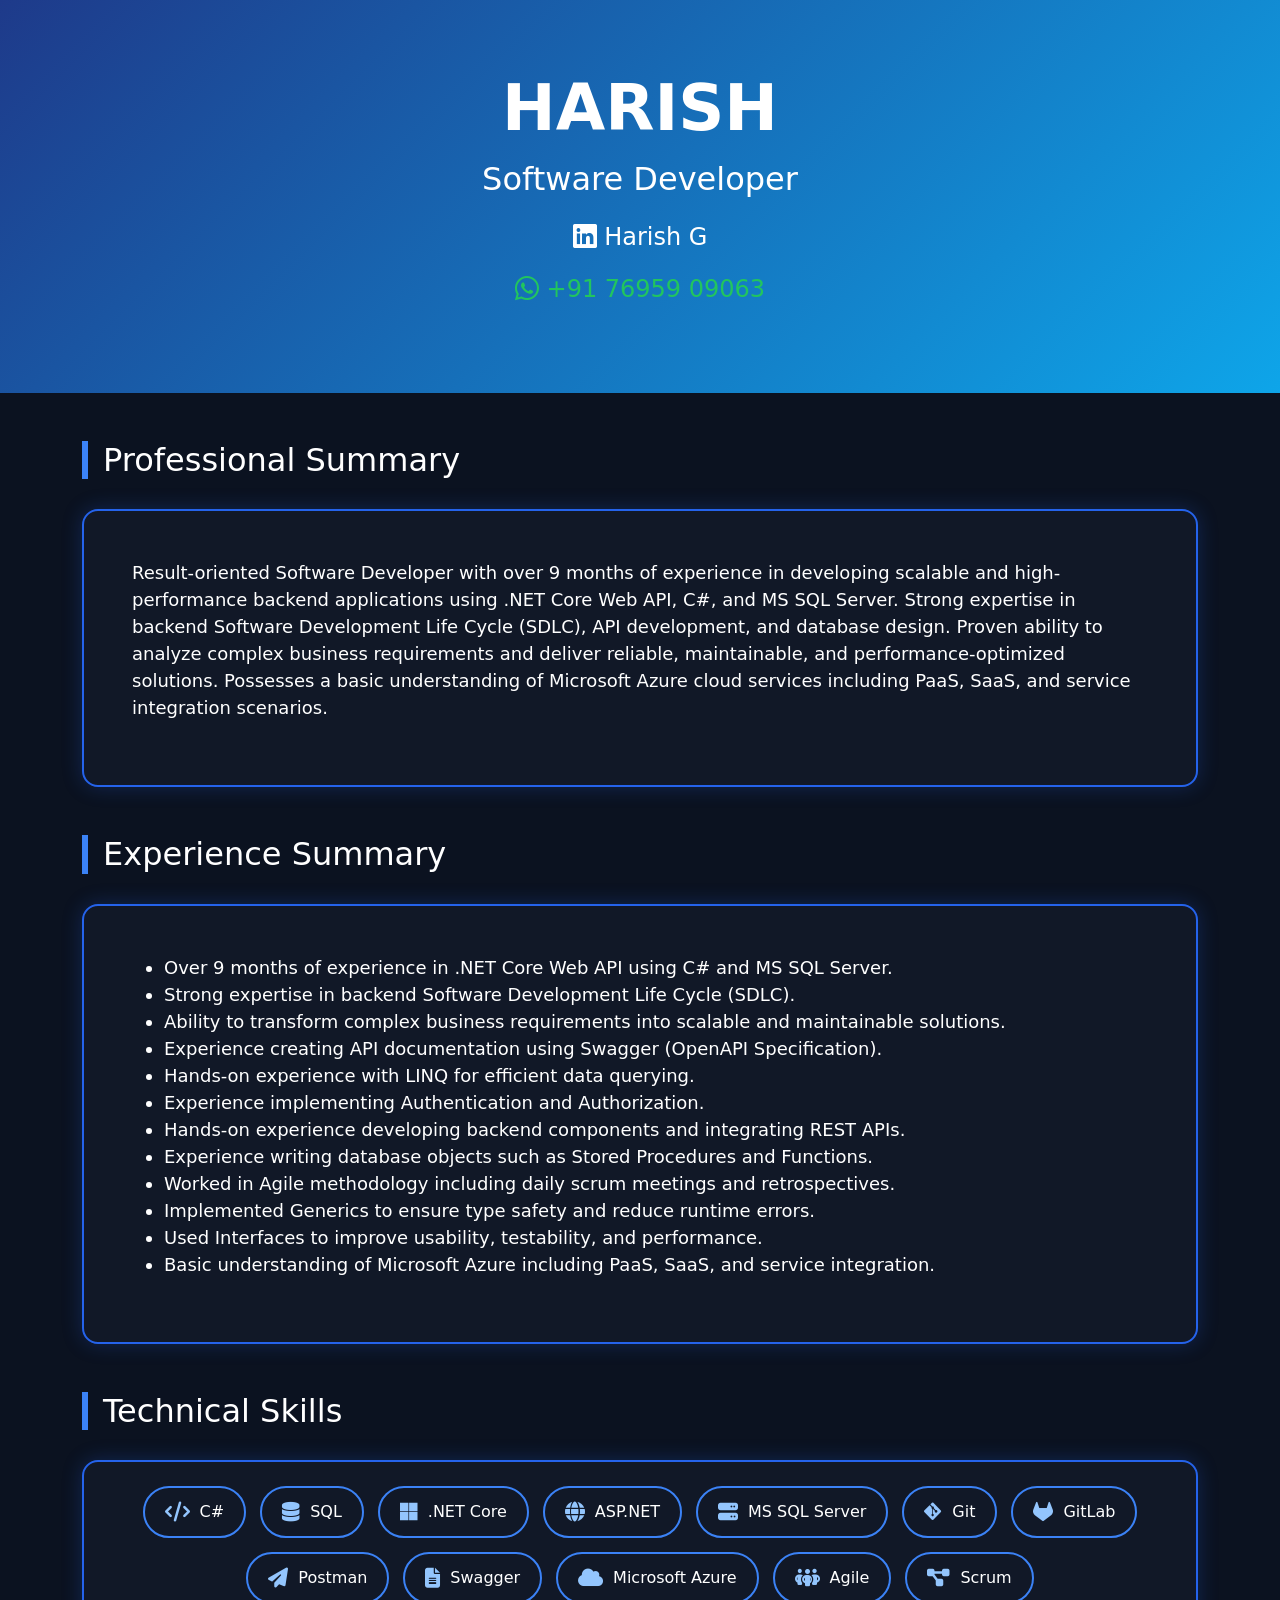
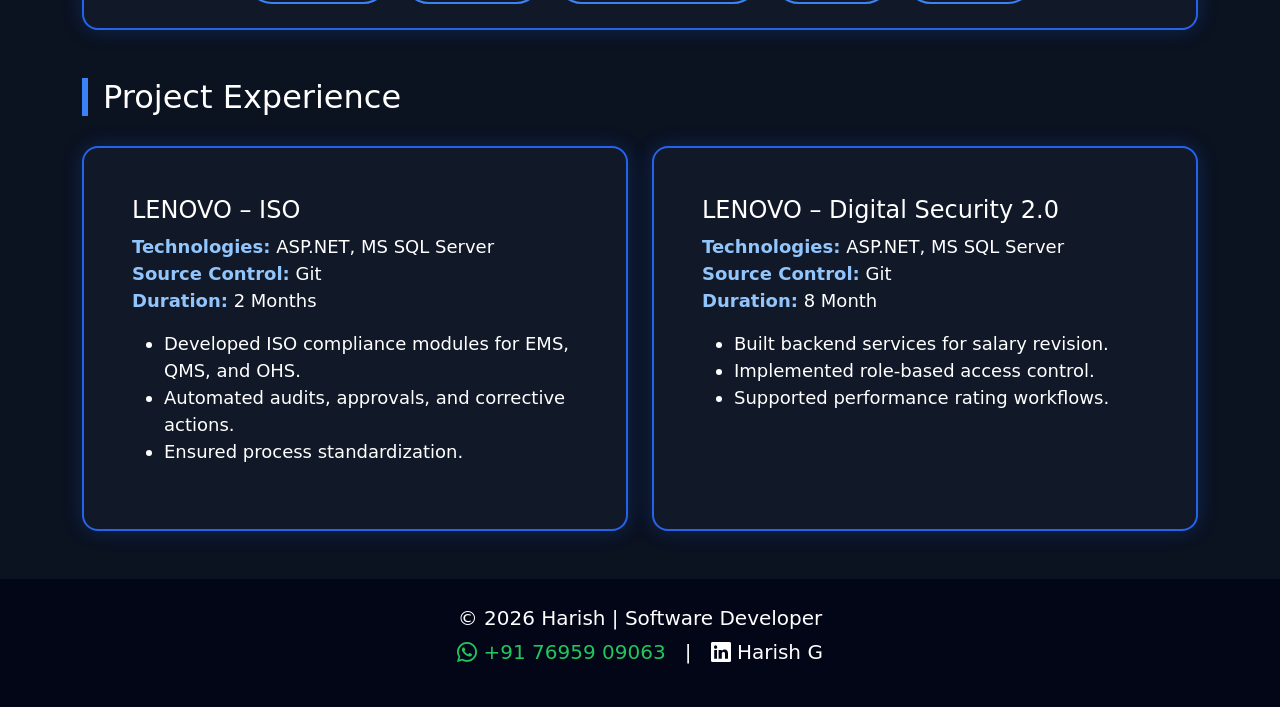
<file: Portfolio.html>
<!DOCTYPE html>
<html lang="en">
<head>
    <meta charset="UTF-8">
    <title>Harish | Software Developer</title>
    <meta name="viewport" content="width=device-width, initial-scale=1">

    <!-- Bootstrap -->
    <link href="https://cdn.jsdelivr.net/npm/bootstrap@5.3.2/dist/css/bootstrap.min.css" rel="stylesheet">

    <!-- Icons -->
    <link href="https://cdn.jsdelivr.net/npm/bootstrap-icons/font/bootstrap-icons.css" rel="stylesheet">
    <link href="https://cdnjs.cloudflare.com/ajax/libs/font-awesome/6.5.1/css/all.min.css" rel="stylesheet">

    <style>
        /* FORCE WHITE TEXT */
        body, p, li, span, a,
        h1, h2, h3, h4, h5, h6 {
            color: #ffffff !important;
        }

        body {
            margin: 0;
            background-color: #0b1220;
            font-size: 18px;
        }

        a { text-decoration: none; }

        /* HERO */
        .hero {
            background: linear-gradient(135deg, #1e3a8a, #0ea5e9);
            padding: 70px 0;
            text-align: center;
        }

        .hero * {
            background: transparent !important;
        }

        h1 { font-size: 4rem; }

        /* SECTION TITLE */
        .section-title {
            border-left: 6px solid #3b82f6;
            padding-left: 15px;
            margin-bottom: 30px;
        }

        /* CARD */
        .card {
            background-color: #111827;
            border: 2px solid #2563eb;
            border-radius: 16px;
            box-shadow: 0 0 20px rgba(37,99,235,0.25);
            transition: all 0.35s ease;
        }

        .card:hover {
            transform: translateY(-8px);
            box-shadow: 0 25px 45px rgba(59,130,246,0.55);
        }

        /* TECH SKILL BUTTONS */
        .skills-wrapper {
            display: flex;
            flex-wrap: wrap;
            justify-content: center;
            gap: 14px;
        }

        .skill-btn {
            display: inline-flex;
            align-items: center;
            gap: 10px;
            padding: 12px 20px;
            border-radius: 30px;
            border: 2px solid #3b82f6;
            background: transparent;
            color: #ffffff;
            font-size: 16px;
            transition: all 0.3s ease;
            cursor: pointer;
        }

        .skill-btn i {
            font-size: 20px;
            color: #93c5fd;
        }

        .skill-btn:hover {
            background: #2563eb;
            transform: translateY(-5px) scale(1.05);
            box-shadow: 0 0 20px rgba(59,130,246,0.7);
        }

        /* WHATSAPP */
        .whatsapp {
            color: #22c55e !important;
        }

        footer {
            background-color: #020617;
        }

        .project-meta strong {
            color: #93c5fd !important;
        }
    </style>
</head>
<body>

<!-- HERO -->
<section class="hero">
    <div class="container">
        <h1 class="fw-bold">HARISH</h1>
        <p class="fs-2">Software Developer</p>

        <p class="fs-4">
            <i class="bi bi-linkedin"></i>
            <a href="https://www.linkedin.com/in/harish5630145/" target="_blank">
                Harish G
            </a>
        </p>

        <p class="fs-4">
            <i class="bi bi-whatsapp whatsapp"></i>
            <a href="https://wa.me/917695909063" target="_blank" class="whatsapp">
                +91 76959 09063
            </a>
        </p>
    </div>
</section>

<div class="container my-5">

    <!-- PROFESSIONAL SUMMARY -->
    <section class="mb-5">
        <h2 class="section-title">Professional Summary</h2>
        <div class="card p-5">
            <p>
                     Result-oriented Software Developer with over 9 months of experience in developing
                scalable and high-performance backend applications using .NET Core Web API, C#,
                and MS SQL Server. Strong expertise in backend Software Development Life Cycle (SDLC),
                API development, and database design. Proven ability to analyze complex business
                requirements and deliver reliable, maintainable, and performance-optimized solutions.
                Possesses a basic understanding of Microsoft Azure cloud services including PaaS,
                SaaS, and service integration scenarios.
            </p>
        </div>
    </section>

    <!-- EXPERIENCE SUMMARY -->
    <section class="mb-5">
        <h2 class="section-title">Experience Summary</h2>
        <div class="card p-5">
            <ul>
               <li>Over 9 months of experience in .NET Core Web API using C# and MS SQL Server.</li>
                <li>Strong expertise in backend Software Development Life Cycle (SDLC).</li>
                <li>Ability to transform complex business requirements into scalable and maintainable solutions.</li>
                <li>Experience creating API documentation using Swagger (OpenAPI Specification).</li>
                <li>Hands-on experience with LINQ for efficient data querying.</li>
                <li>Experience implementing Authentication and Authorization.</li>
                <li>Hands-on experience developing backend components and integrating REST APIs.</li>
                <li>Experience writing database objects such as Stored Procedures and Functions.</li>
                <li>Worked in Agile methodology including daily scrum meetings and retrospectives.</li>
                <li>Implemented Generics to ensure type safety and reduce runtime errors.</li>
                <li>Used Interfaces to improve usability, testability, and performance.</li>
                <li>Basic understanding of Microsoft Azure including PaaS, SaaS, and service integration.</li>
            </ul>
        </div>
    </section>

    <!-- TECHNICAL SKILLS (ICON + TEXT BUTTONS) -->
    <section class="mb-5">
        <h2 class="section-title">Technical Skills</h2>
        <div class="card p-4">
            <div class="skills-wrapper">
                <div class="skill-btn"><i class="fa-solid fa-code"></i> C#</div>
                <div class="skill-btn"><i class="fa-solid fa-database"></i> SQL</div>
                <div class="skill-btn"><i class="fa-brands fa-microsoft"></i> .NET Core</div>
                <div class="skill-btn"><i class="fa-solid fa-globe"></i> ASP.NET</div>
                <div class="skill-btn"><i class="fa-solid fa-server"></i> MS SQL Server</div>
                <div class="skill-btn"><i class="fa-brands fa-git-alt"></i> Git</div>
                <div class="skill-btn"><i class="fa-brands fa-gitlab"></i> GitLab</div>
                <div class="skill-btn"><i class="fa-solid fa-paper-plane"></i> Postman</div>
                <div class="skill-btn"><i class="fa-solid fa-file-lines"></i> Swagger</div>
                <div class="skill-btn"><i class="fa-solid fa-cloud"></i> Microsoft Azure</div>
                <div class="skill-btn"><i class="fa-solid fa-people-group"></i> Agile</div>
                <div class="skill-btn"><i class="fa-solid fa-diagram-project"></i> Scrum</div>
            </div>
        </div>
    </section>

    <!-- PROJECT EXPERIENCE -->
    <section>
        <h2 class="section-title">Project Experience</h2>

        <div class="row g-4">
            <div class="col-md-6">
                <div class="card p-5 h-100">
                    <h4>LENOVO – ISO</h4>
                    <p class="project-meta">
                        <strong>Technologies:</strong> ASP.NET, MS SQL Server<br>
						<strong>Source Control:</strong> Git<br>
                        <strong>Duration:</strong> 2 Months
                    </p>
                    <ul>
                        <li>Developed ISO compliance modules for EMS, QMS, and OHS.</li>
                        <li>Automated audits, approvals, and corrective actions.</li>
                        <li>Ensured process standardization.</li>
                    </ul>
                </div>
            </div>

            <div class="col-md-6">
                <div class="card p-5 h-100">
                    <h4>LENOVO – Digital Security 2.0</h4>
                    <p class="project-meta">
                        <strong>Technologies:</strong> ASP.NET, MS SQL Server<br>
                        <strong>Source Control:</strong> Git<br>
                        <strong>Duration:</strong> 8 Month
                    </p>
                    <ul>
                        <li>Built backend services for salary revision.</li>
                        <li>Implemented role-based access control.</li>
                        <li>Supported performance rating workflows.</li>
                    </ul>
                </div>
            </div>
        </div>
    </section>

</div>

<!-- FOOTER -->
<footer class="text-center py-4 mt-5">
    <p class="fs-5 mb-1">© 2026 Harish | Software Developer</p>
    <p class="fs-5">
        <i class="bi bi-whatsapp whatsapp"></i>
        <a href="https://wa.me/917695909063" target="_blank" class="whatsapp">
            +91 76959 09063
        </a>
        &nbsp; | &nbsp;
        <i class="bi bi-linkedin"></i>
        <a href="https://www.linkedin.com/in/harish5630145/" target="_blank">
            Harish G
        </a>
    </p>
</footer>

</body>
</html>
</file>
